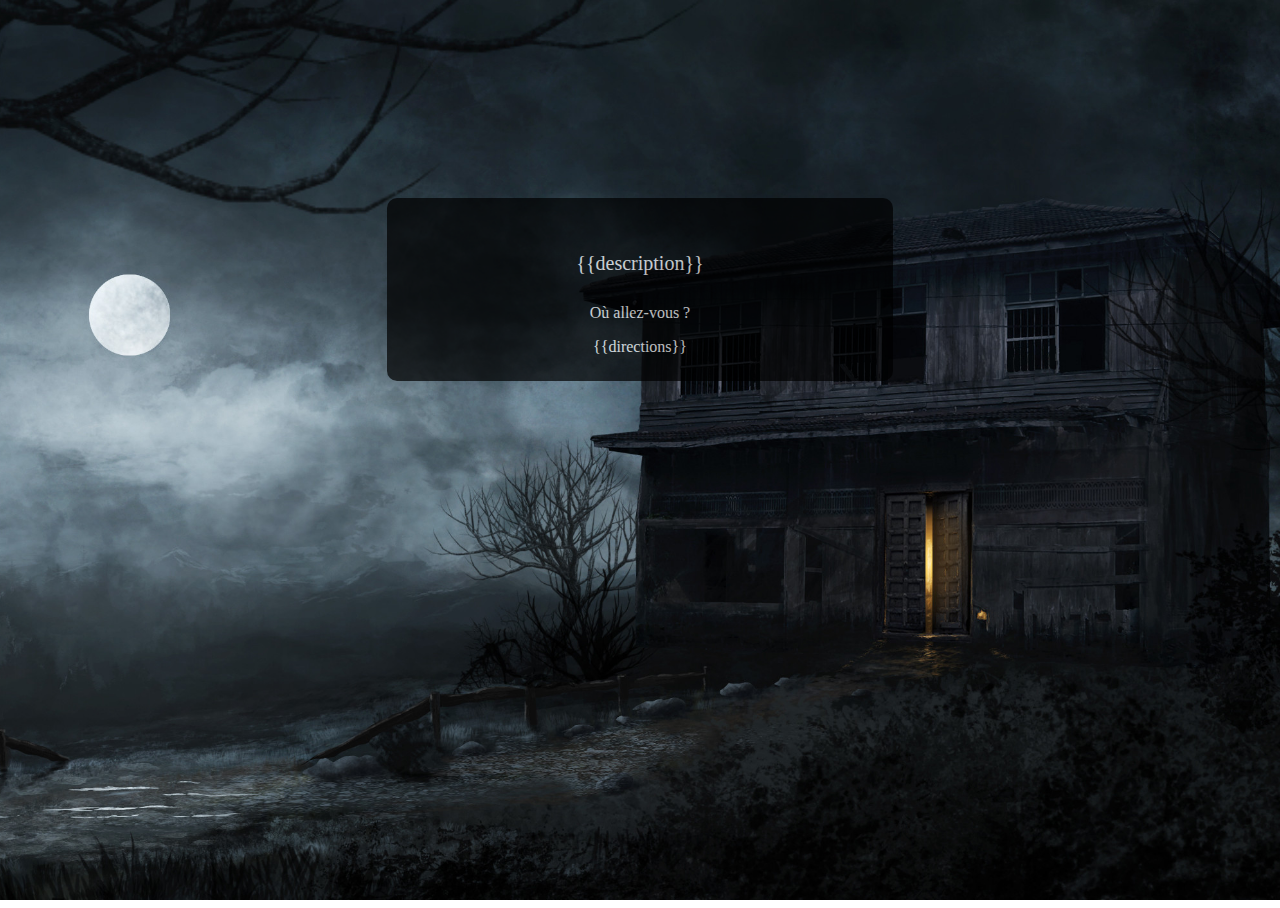
<file: exercice2/client/index.html>
<!DOCTYPE html>
<html lang='fr'>
    <head>
        <meta charset="UTF-8">
        <title>Escape Game</title>
        <link href="./css/base.css" type="text/css" rel="stylesheet" />
    </head>
    <body class="bg">
      
       <section id="room">
          <!-- le information sur une pièce et les directions possibles s'afficheront ici -->
       </section>

      
       <script type="module">
        import { DataDialog} from './data/dataDialog.js';
        import { Dialog } from './component/Dialog/script.js';

        /*  Questions : 

            Les questions de cet exercice portent uniquement sur la partie cliente.
            L'architecture de la partie cliente est analogue à celle de votre SAE1.05.
            A ce stade, nous n'allons pas encore établir le dialogue HTTP avec la partie serveur.
            

            Q1 :
            Complétez la fonction V.changeBackground. Testez depuis la console du navigateur.
            Les classes de style bg et bgOut sont déjà déclarées (pour info elles sont dans css/background.css)

            Q2 :
            Vous aurez remarqué que la page présente un template non formaté.
            C'est le résultat de l'appelle à la fonction V.renderDialog (fin de script) qui tente
            d'afficher les données présentes dans DataDialog (data/dataDialog.js) à l'aide du 
            composant Dialog (component/Dialog) 
            Mettez à jour la fonction Dialog.format (component/Dialog/script.js) afin de formater
            correctement le template avec des données structurées telles que celles présentes dans
            DataDialog.
            Vous utiliserez le composant Button qui est déjà complet.

        */


    


        /*  V

            La vue, objet qui regroupe toutes les opérations d'affichage et propres à l'interface
            Note : 
            Ecrire 'window.V' et non 'let V' permet de rendre l'objet V accessible depuis la console du navigateur.
            Sinon ce ne serait pas possible car nous sommes dans un module javascript et par défaut, tout ce qui 
            est dans un module n'est pas visible de l'extérieur du module. La console est extérieur aux modules.
            Donc c'est uniquement pour que vous puissiez tester votre code depuis la console du navigateur.
        */
        window.V = {};

        
        /* V.renderDialog
           Met à jour l'affichage de la boite de dialogue (composant Dialog) à l'aide des données data.
           Le composant est affiché dans l'élément d'identifiant room.
        */
        V.renderDialog = function(data){
            let cible = document.querySelector('#room');
            cible.innerHTML =  Dialog.format(data);
        }

        /*  V.changeBackground

            Pas de paramètre, pas de valeur de retour. 
            La fonction change l'image en arrière plan de la page en enlevant la classe de style bg 
            à l'élément body puis en ajoutant la classe de style bgOut à l'élément body
        */
        V.changeBackground = function(){
            // TODO
        }


        V.renderDialog(DataDialog);


       </script>
    
    </body>
</html>
</file>
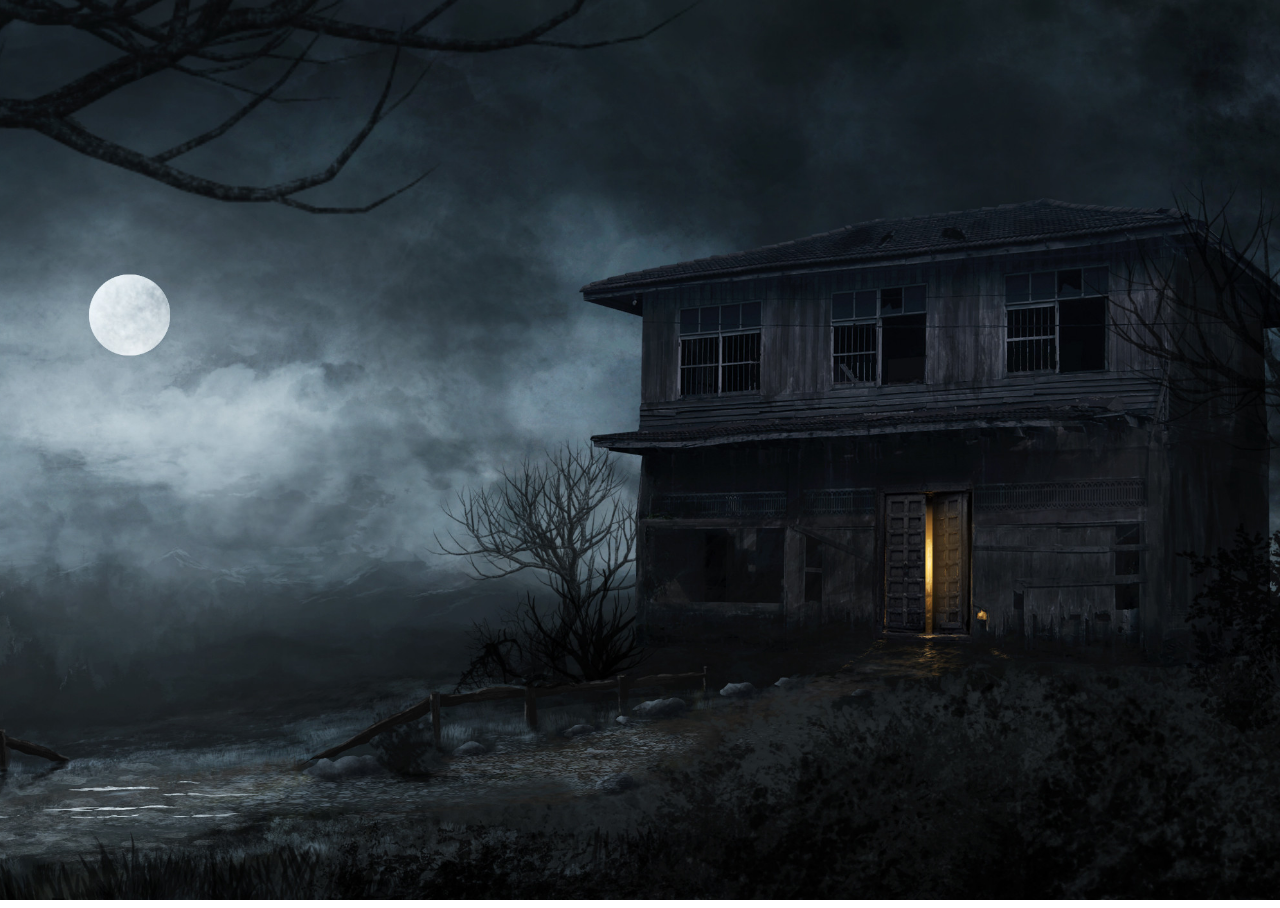
<file: exercice3/client/index.html>
<!DOCTYPE html>
<html lang='fr'>
    <head>
        <meta charset="UTF-8">
        <title>Escape Game</title>
        <link href="./css/base.css" type="text/css" rel="stylesheet" />
    </head>
    <body class="bg">
      
       <section id="room">
          <!-- le information sur une pièce et les directions possibles s'afficheront ici -->
       </section>

      
       <script type="module">
        import { DataDialog} from './data/dataDialog.js';
        import { Dialog } from './component/Dialog/script.js';

        // cette instruction sert uniquement à vous permettre de tester
        // DataDialog depuis la console de votre navigateur web
        window.DataDialog = DataDialog;

        /*  Questions : 

            Q1 :
            DataDialog a changé ! 
            Il peut à présent interroger le serveur pour récupérer des données sur les pièces.
            Lisez attentivement les commentaires dans data/dataDialog.js.
            Mettez à jour la variable HOST_URL en cohérence avec votre hébergement de la partie serveur.
            Depuis la console du navigateur, testez la fonction DataDialog.request pour
            tenter de récupérer les données de quelques pièces (salon, escalier...)

            Q2 :
            Lire les explication sur C, le contrôleur.
            Complétez la fonction C.goTo en cohérence avec sa documentation.
            Testez là ensuite depuis la console du navigateur pour faire afficher sur
            la page les données de quelques pièces (l'une après l'autre)

            Q3 :
            En fin de script, vous trouverez un appel à C.start()
            Mais cette fonction est actuellement vide. Mettez là à jour afin qu'au lancement
            de l'application, on affiche les informations sur l'entrée.
        */

        /*  C, le contrôleur

            Si V, la vue, correspond à tout ce qui permet de mettre à jour l'affichage,
            C, le contrôleur, est la partie de l'application qui décide quoi faire, quand et comment.
            Le contôleur contient en général la logique de votre application.
            Il est le lien entre les données et la vue. Il choisit les bonnes données au bon moment et
            les transmet à la vue pour qu'elle les affiche.
            Jamais les données et la vue ne doivent interagir directement (rappelez-vous, il faut séparer le
            fond de la forme). Seul le contrôleur peut interagir avec tout le monde.

        */
        window.C = {};

        /* C.goTo
            room : le nom d'une pièce où se rendre
            La fonction récupère les données de la pièce contenue dans le paramètre room
            puis les affiche sur la page.

            Note : il faudra utiliser await !
        */
        C.goTo = async function(room){
            // TODO
        }

        /* C.start
            Fonction appelée au chargement de la page pour initialiser l'application
            (l'appel est en fin de script)
        */
        C.start = function(){
            // TODO
        }

        /*  V
            La vue, objet qui regroupe toutes les opérations d'affichage et propres à l'interface
        */
        window.V = {};

        
        /* V.renderDialog
           Met à jour l'affichage de la boite de dialogue (composant Dialog) à l'aide des données data.
           Le composant est affiché dans l'élément d'identifiant room.
        */
        V.renderDialog = function(data){
            let cible = document.querySelector('#room');
            cible.innerHTML = Dialog.format(data);
        }

        /*  V.changeBackground

            Pas de paramètre, pas de valeur de retour. 
            La fonction change l'image en arrière plan de la page en enlevant la classe de style bg 
            à l'élément body puis en ajoutant la classe de style bgOut à l'élément body
        */
        V.changeBackground = function(){
            document.body.classList.remove('bg');
            document.body.classList.add('bgOut');
        }

        C.start();

       </script>
    
    </body>
</html>
</file>
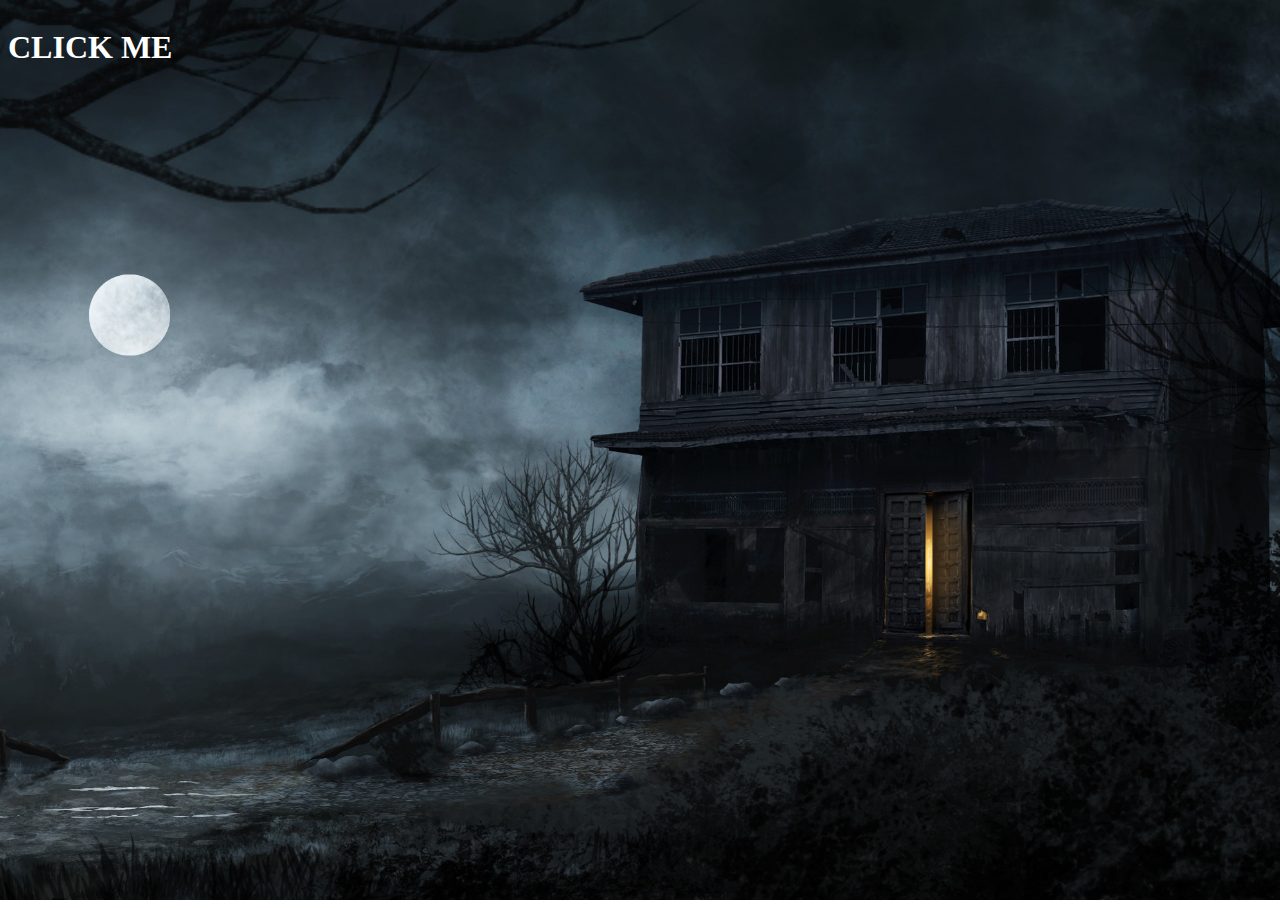
<file: exercice4/client/index.html>
<!DOCTYPE html>
<html lang='fr'>
    <head>
        <meta charset="UTF-8">
        <title>Escape Game</title>
        <link href="./css/base.css" type="text/css" rel="stylesheet" />
    </head>
    <body class="bg">
      
       <section id="room">
          <!-- le information sur une pièce et les directions possibles s'afficheront ici -->
       </section>

       <h1 style="color:white" onclick="C.goTo('cuisine')">CLICK ME</h1>

      
       <script type="module">
        import { DataDialog} from './data/dataDialog.js';
        import { Dialog } from './component/Dialog/script.js';

        /*  Questions : 

            AVANT de répondre à ces questions il vous faut traiter la partie serveur.
            Voir server/script.php !

            Q1 :
            Mettez à jour la variable HOST_URL en cohérence avec votre hébergement de la partie serveur.
            
            Q2 :
            Actuellement, si on clique sur un bouton (une direction). Il ne se passe rien.
            Cliquez sur "CLICK ME" et constatez.
            Regardez dans le code HTML l'élément h1 correspondant.
            Sachant que ce principe est applicable à n'importe quel élément HTML, modfiez
            le composant Button (template ET script.js) afin que chaque bouton soit doté de la même
            instruction avec le nom de la bonne pièce en paramètre.
            Vous pourrez ensuite supprimer l'élément h1.

            Q3 :
            Il ne reste plus qu'à traiter la fin du jeu.
            Que modifier pour que l'image en fond change lorsque la sortie est atteinte ?
        */

        /*  C, le contrôleur

            Si V, la vue, correspond à tout ce qui permet de mettre à jour l'affichage,
            C, le contrôleur, est la partie de l'application qui décide quoi faire, quand et comment.
            Le contôleur contient en général la logique de votre application.
            Il est le lien entre les données et la vue. Il choisit les bonnes données au bon moment et
            les transmet à la vue pour qu'elle les affiche.
            Jamais les données et la vue ne doivent interagir directement (rappelez-vous, il faut séparer le
            fond de la forme). Seul le contrôleur peut interagir avec tout le monde.

        */
        window.C = {};

        /* C.goTo
            room : le nom d'une pièce où se rendre
            La fonction récupère les données de la pièce contenue dans le paramètre room
            puis les affiche sur la page.

            Note : il faudra utiliser await !
        */
        C.goTo = async function(room){
            let data = await DataDialog.request(room);
            V.renderDialog(data);
        }

        /* C.start
            Fonction appelée au chargement de la page pour initialiser l'application
            (l'appel est en fin de script)
        */
        C.start = function(){
            C.goTo('entree');
        }

        /*  V
            La vue, objet qui regroupe toutes les opérations d'affichage et propres à l'interface
        */
        window.V = {};

        
        /* V.renderDialog
           Met à jour l'affichage de la boite de dialogue (composant Dialog) à l'aide des données data.
           Le composant est affiché dans l'élément d'identifiant room.
        */
        V.renderDialog = function(data){
            let cible = document.querySelector('#room');
            cible.innerHTML = Dialog.format(data);
        }

        /*  V.changeBackground

            Pas de paramètre, pas de valeur de retour. 
            La fonction change l'image en arrière plan de la page en enlevant la classe de style bg 
            à l'élément body puis en ajoutant la classe de style bgOut à l'élément body
        */
        V.changeBackground = function(){
            document.body.classList.remove('bg');
            document.body.classList.add('bgOut');
        }

        C.start();

       </script>
    
    </body>
</html>
</file>
<file: exercice2/client/css/base.css>
@import "./reset.css";
@import "./variables.css";
@import "./background.css";

@import "../component/Button/style.css";
@import "../component/Dialog/style.css";
</file>
<file: exercice3/client/css/base.css>
@import "./reset.css";
@import "./variables.css";
@import "./background.css";

@import "../component/Button/style.css";
@import "../component/Dialog/style.css";
</file>
<file: exercice4/client/css/base.css>
@import "./reset.css";
@import "./variables.css";
@import "./background.css";

@import "../component/Button/style.css";
@import "../component/Dialog/style.css";
</file>
